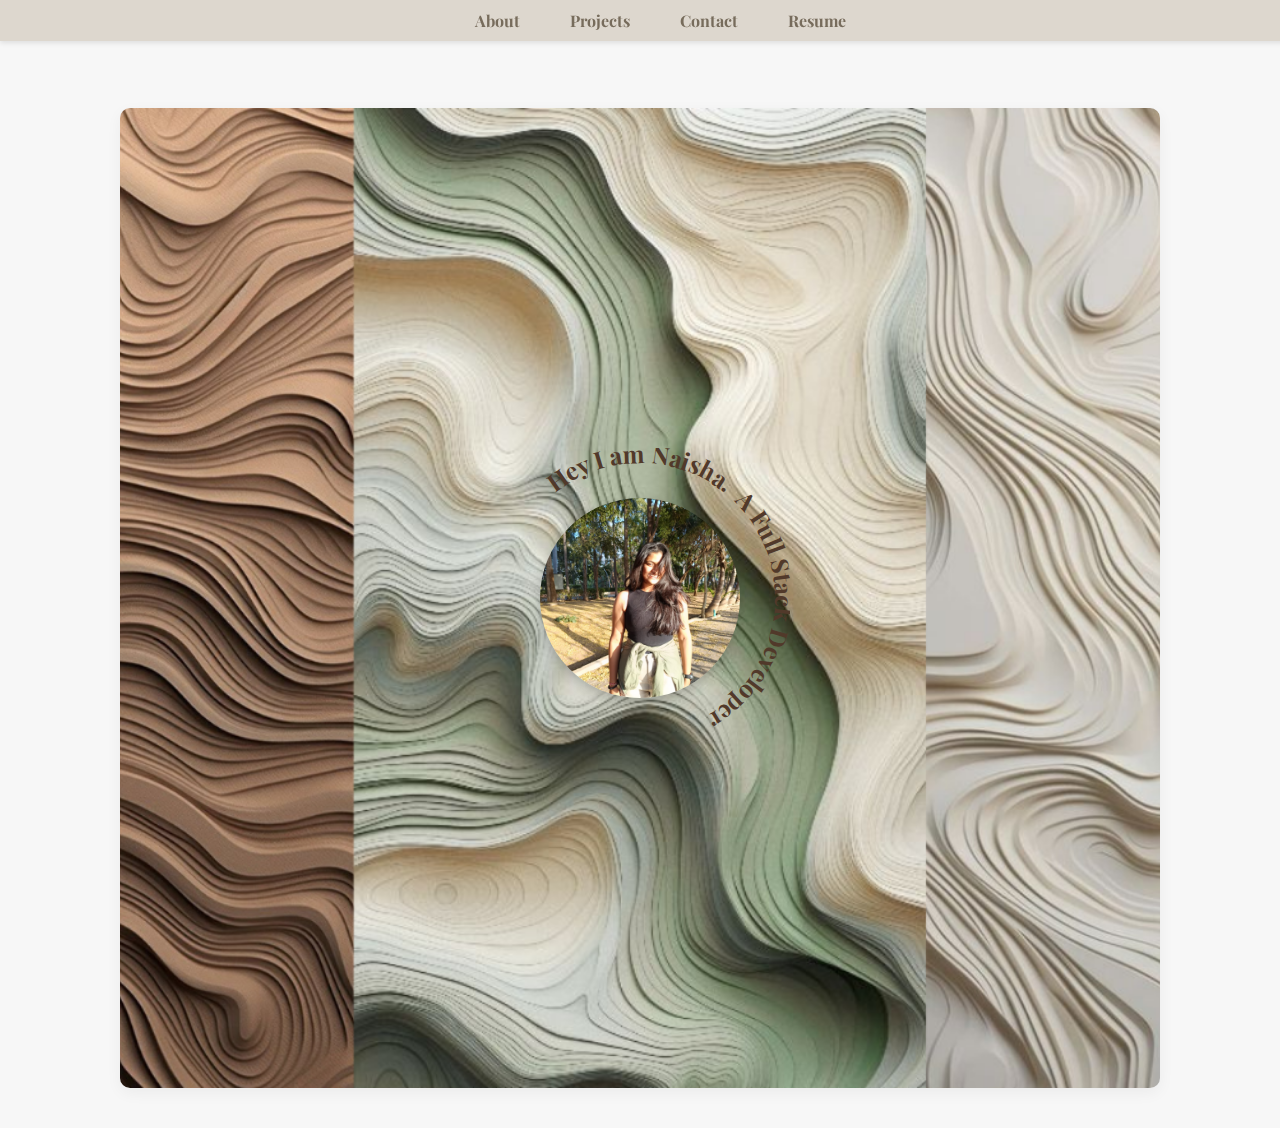
<file: index.html>
<!DOCTYPE html>
<html lang="en"><!--language set to english-->
<head>
  <meta name="viewport" content="width=device-width, initial-scale=1.0" /><!--mobile friendly-->
  <title>Naisha Gajkandh | Portfolio</title><!--title of the page-->
  <link href="https://fonts.googleapis.com/css2?family=Playfair+Display:ital,wght@0,400;0,700;1,400&display=swap" rel="stylesheet">
  <link rel="stylesheet" href="style.css" /><!--link my this file to the css file style-->
  
</head>
<body>
  <section class="hero">
    <svg class="curve-text" viewBox="0 0 300 300">
      <defs>
        <path id="circlePath" d="M150,150 m-135,0 a135,135 0 1,1 270,0 a135,135 0 1,1 -270,0" />
      </defs>
      <text font-size="24" fill="#51392a" font-weight="bold";>
        <textPath href="#circlePath" startOffset="25%" text-anchor="middle">
          Hey I am Naisha.
        </textPath>
      </text>
      <text font-size="24" fill="#51392a" font-weight="bold";>
        <textPath href="#circlePath" startOffset= "52%" text-anchor="middle">
            A Full Stack Developer
        </textPath>
      </text>
    </svg>

    <img src="assets/profile.jpg" alt="Naisha" class="svg-profile-pic" />

    <nav>
      <a href="about.html">About</a>
      <a href="projects.html">Projects</a>
      <a href="contact.html">Contact</a>
      <a href="assets/resume.pdf" target="_blank">Resume</a>
    </nav>
  </section>
</body>
</html>
</file>
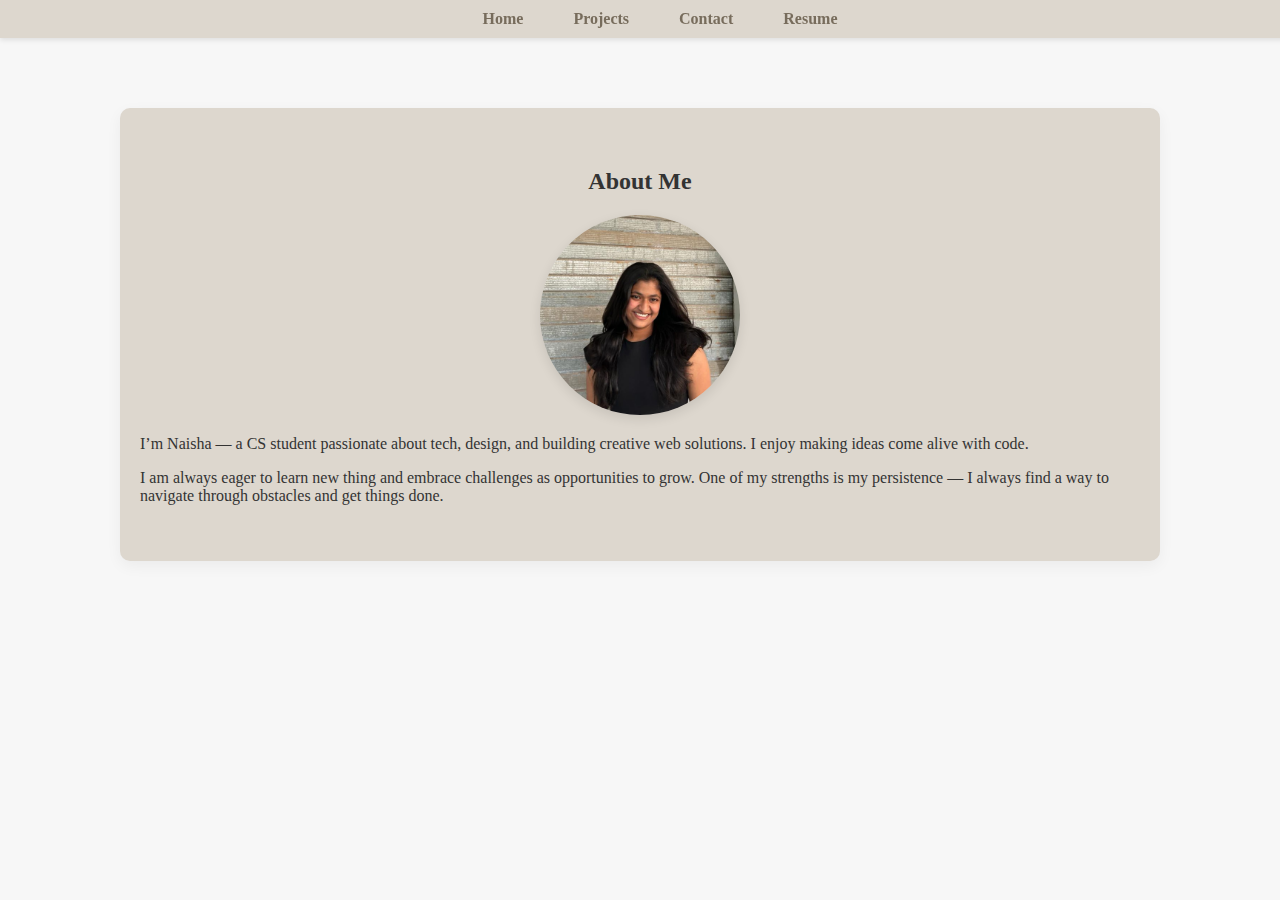
<file: about.html>
<!DOCTYPE html>
<html lang="en">
<head>
  <meta charset="UTF-8" />
  <meta name="viewport" content="width=device-width, initial-scale=1.0"/>
  <title>About | Naisha Gajkandh</title>
  <link rel="stylesheet" href="style.css" />
</head>
<body>

  <header>
    <nav>
      <a href="index.html">Home</a>
      <a href="projects.html">Projects</a>
      <a href="contact.html">Contact</a>
      <a href="assets/resume.pdf"  target="_blank">Resume</a>
    </nav>
  </header>

  <section id="about">
    <h2>About Me</h2>
    <img src="assets/aboutimg.jpg" alt="Naisha Gajkandh" class="profile-pic" />
    <p>I’m Naisha — a CS student passionate about tech, design, and building creative web solutions. I enjoy making ideas come alive with code.</p>
    <p> I am  always eager to learn new thing and embrace challenges as opportunities to grow.  One of my strengths is my persistence — I always find a way to navigate through obstacles and get things done.</p>
  </section>

</body>
</html>
</file>
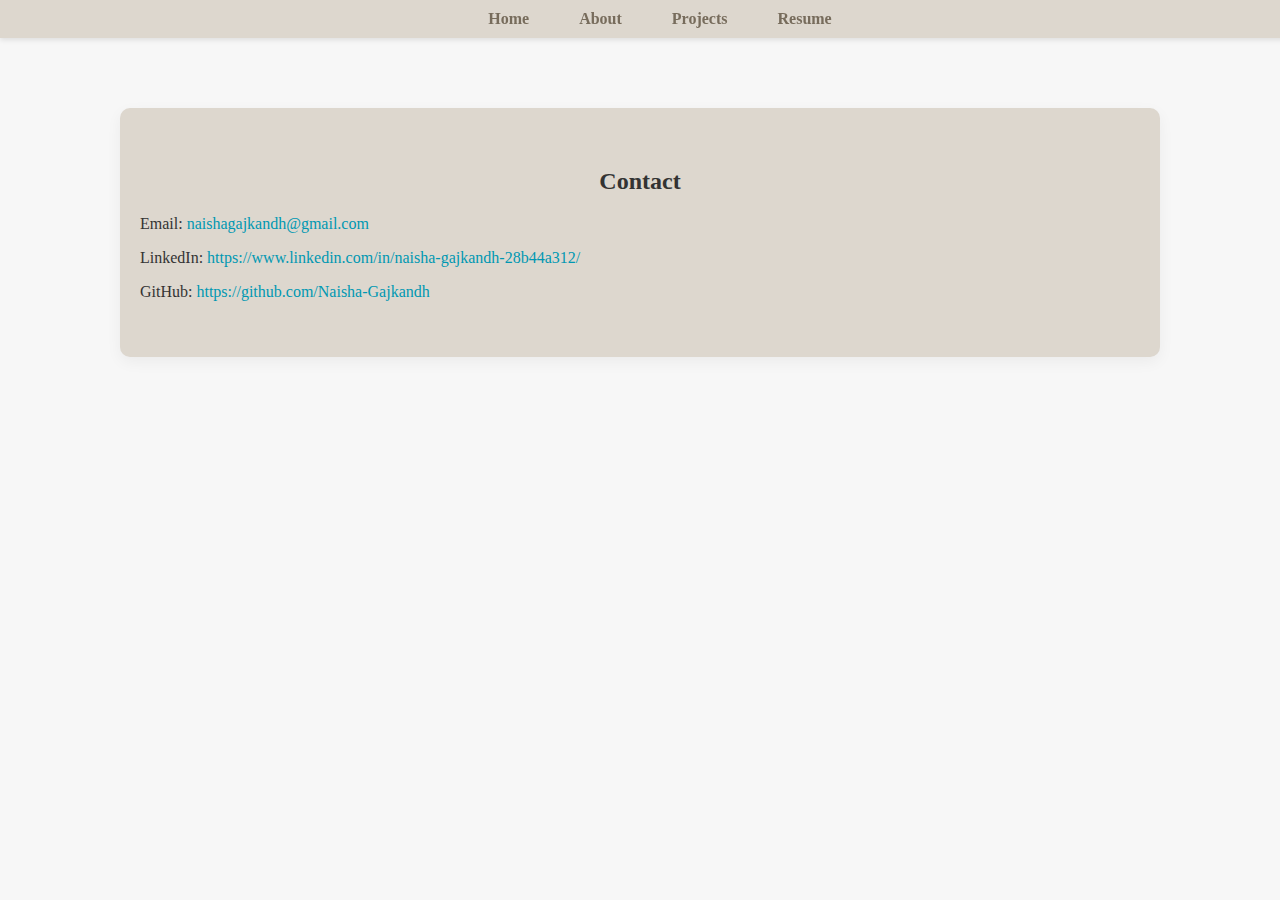
<file: contact.html>
<!DOCTYPE html>
<html lang="en">
<head>
  <meta charset="UTF-8" />
  <meta name="viewport" content="width=device-width, initial-scale=1.0"/>
  <title>Contact | Naisha Gajkandh</title>
  <link rel="stylesheet" href="style.css" />
</head>
<body>

  <header>
    <nav>
      <a href="index.html">Home</a>
      <a href="about.html">About</a>
      <a href="projects.html">Projects</a>
      <a href="assets/resume.pdf"  target="_blank">Resume</a>
    </nav>
  </header>

  <section id="contact">
    <h2>Contact</h2>
    <p>Email: <a href="mailto:naishagajkandh@gmail.com">naishagajkandh@gmail.com</a></p>
    <p>LinkedIn: <a href="https://www.linkedin.com/in/naisha-gajkandh-28b44a312/" target="_blank">https://www.linkedin.com/in/naisha-gajkandh-28b44a312/</a></p>
    <p>GitHub: <a href="https://github.com/Naisha-Gajkandh" target="_blank">https://github.com/Naisha-Gajkandh</a></p>
  </section>

</body>
</html>
</file>
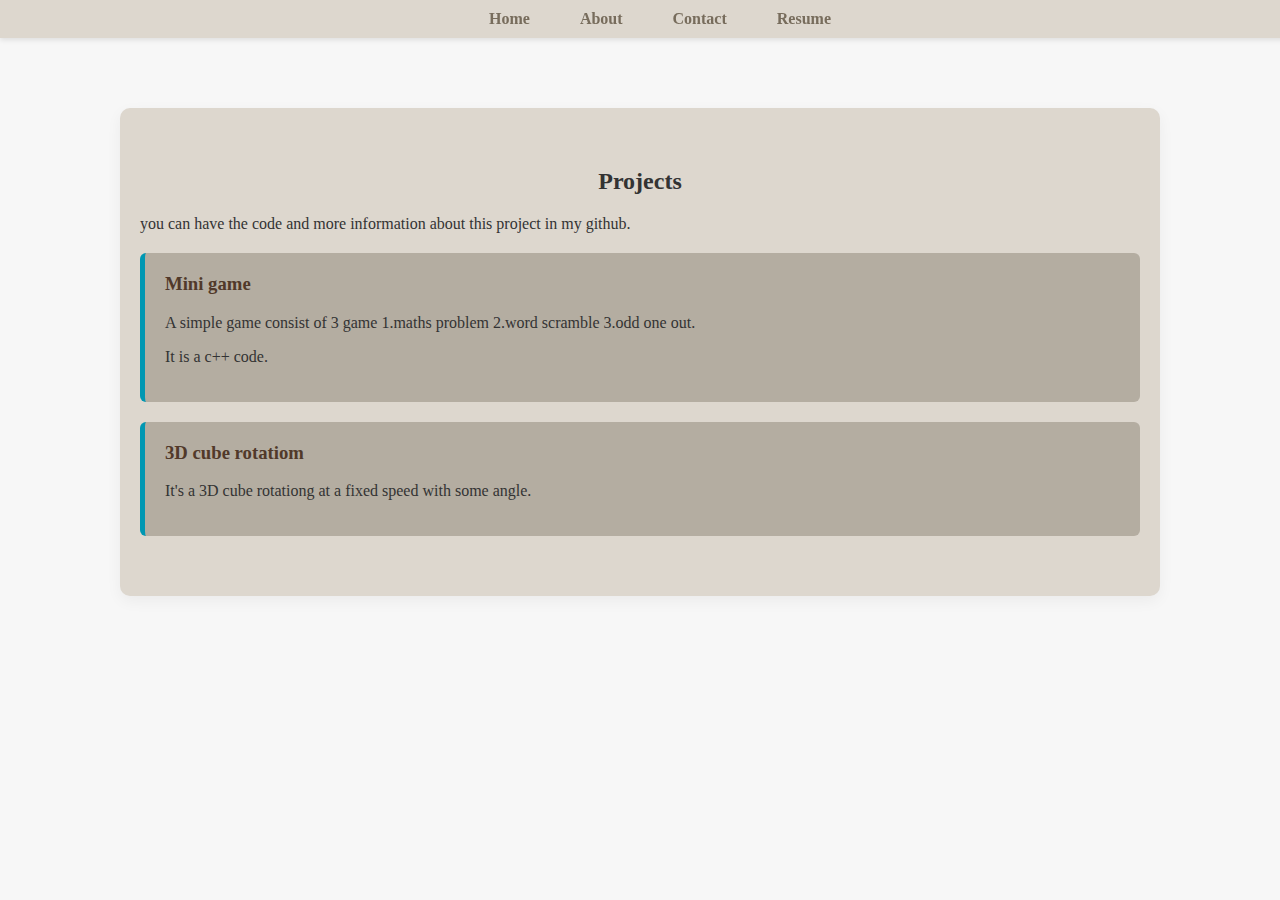
<file: projects.html>
<!DOCTYPE html>
<html lang="en">
<head>
  <meta charset="UTF-8" />
  <meta name="viewport" content="width=device-width, initial-scale=1.0"/>
  <title>Projects | Naisha Gajkandh</title>
  <link rel="stylesheet" href="style.css" />
</head>
<body>

  <header>
    <nav>
      <a href="index.html">Home</a>
      <a href="about.html">About</a>
      <a href="contact.html">Contact</a>
      <a href="assets/resume.pdf"  target="_blank">Resume</a>
    </nav>
  </header>

  <section id="projects">
    <h2>Projects</h2>
    <p> you can have the code and more information about this project in my github. </p>
    <div class="project">
      <h3>Mini game</h3>
      <p>A simple game consist of 3 game 1.maths problem 2.word scramble 3.odd one out.</p>
   <p>It is a c++ code.</p>
   
    </div>

    <div class="project">
      <h3>3D cube rotatiom</h3>
      <p>It's a 3D cube rotationg at a fixed speed with some angle.</p>
    </div>
  </section>

</body>
</html>
</file>
<file: style.css>
/* Global Styles */
body {
  font-family: 'Playfair Display', serif;
  padding: 0;
  padding-top: 60px; /* space for fixed nav */
  background-color: #f7f7f7;
  color: #333;
  
}
html {
  scroll-behavior: smooth;
}

a {
  text-decoration: none;/*Removes the default underline from links.*/
  color: inherit;/*Makes links inherit color from text*/
}

nav {
 position: fixed;
  top: 0;
  left: 0;
  width: 100%;
  background-color: #ddd7ce;
  padding: 10px 20px;/* padding of 10px on top and bottom and 20px on left and right*/
  display: flex;
  justify-content: center;/*Centers the nav links horizontally*/
  align-items: center;/*Centers the nav links vertically*/
  gap: 20px;/* gab between two links*/
  z-index: 1000;/* ensure the nav bar is on top and does not overlap other content*/
  box-shadow: 0 2px 5px rgba(0, 0, 0, 0.1);
}

nav a {
  margin: 0 15px;
  color: #776c5c;
      font-weight: bold;
      text-decoration: none;
      transition: color 0.3s;
}

nav a:hover { /*hover is a keyword when the mouse in on the link*/ 
  color:#0ab0ab;
}

/* Hero Section (Home Page Only) */
.hero {
  height: 100vh;
  background: url('assets/background.png') no-repeat center center/cover;
  display: flex;
  flex-direction: column;
  justify-content: center;
  align-items: center;
  text-align: center;
  position: relative;
  color: #111;
}

/* Curved Text SVG Setup */
.curve-text {
 width: 300px;
  height: 300px;
  position:absolute;
  z-index: 1;
}
/* SVG Circular Image */
.svg-profile-pic {
  position: absolute;
  width: 200px;
  height: 200px;
  border-radius: 50%;
  object-fit: cover;/*Crops to fit the circle.*/
  box-shadow: 0 4px 12px rgba(0, 0, 0, 0.2);
  top: 50%;
  left: 50%;
  position: center;
  transform: translate(-50%, -50%);
  z-index: 3;
}

/* General Section Styling */
section {
  max-width: 1000px;
  margin: 40px auto;
  padding: 40px 20px;
  background-color: #ddd7ce;
  border-radius: 10px;
  box-shadow: 0 5px 15px rgba(0, 0, 0, 0.05);
}

section h2 {
  text-align: center;
  color: #333;
  margin-bottom: 20px;
}

/* Profile Picture (Used on About Page) */
.profile-pic {
  width: 200px;
  height: 200px;
  border-radius: 50%;
  display: block;
  margin: 0 auto 20px;
  object-fit: cover;
  box-shadow: 0 4px 12px rgba(0, 0, 0, 0.1);
}

/* Project Cards */
.project {
  background-color: #b4ada1;
  padding: 20px;
  margin: 20px 0;
  border-left: 5px solid #0097b2;
  border-radius: 6px;
  transition: transform 0.2s;
}

.project h3 {
  margin-top: 0;
  color: #51392a;
}

/* Contact Section */
#contact a {
  color: #0097b2;
}


/* change if run on mobile */
@media (max-width: 600px) {
  nav a {
    display: inline-block;
    margin: 10px;
  }

  .curve-text {
    width: 90%;
    height: auto;
  }

  .project {
    padding: 15px;
  }
}
</file>
